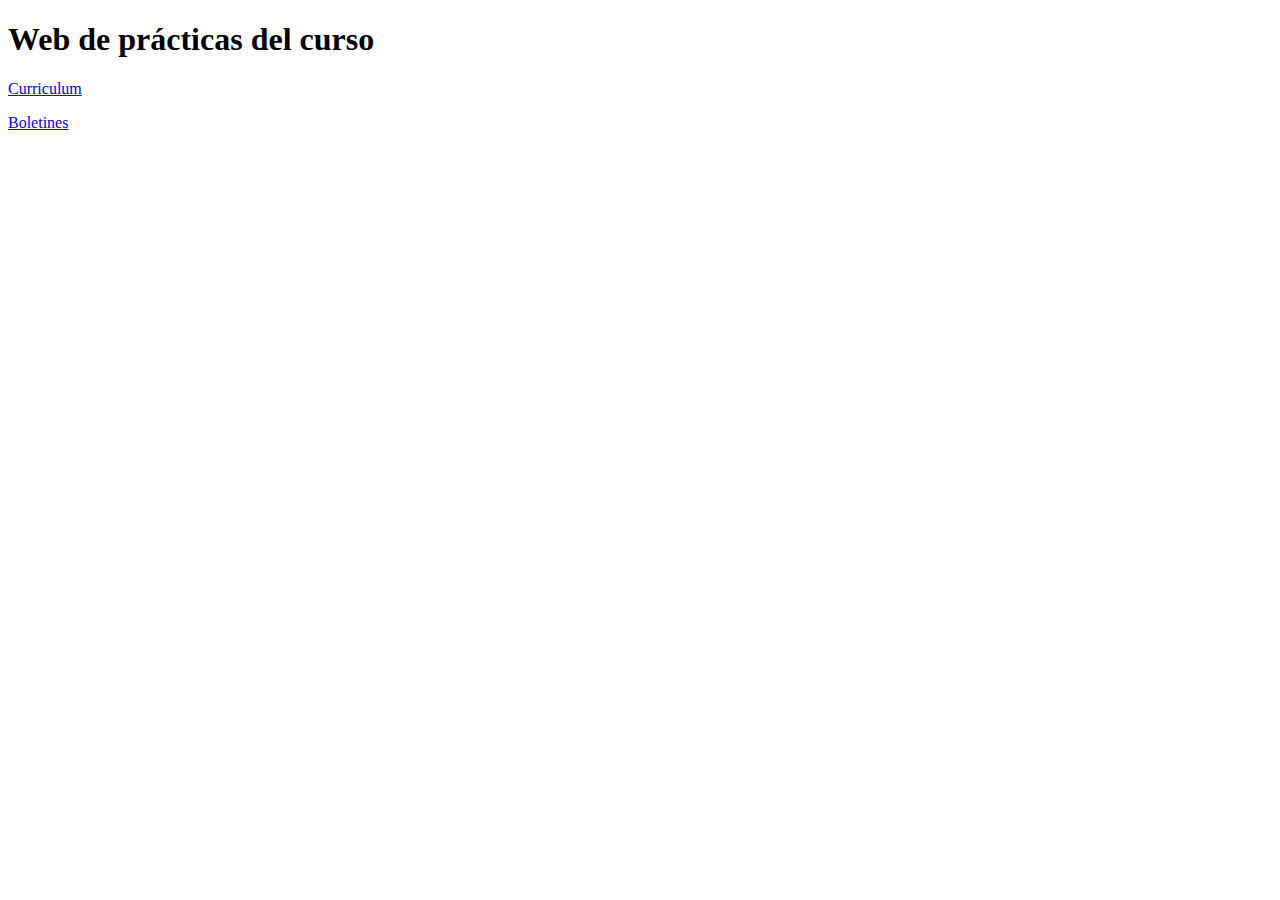
<file: index.html>
<!DOCTYPE html>
<html lang="en">

<head>
    <meta charset="UTF-8">
    <meta name="viewport" content="width=device-width, initial-scale=1.0">
    <title>Prácticas</title>
</head>

<body>
    <h1>Web de prácticas del curso</h1>
    <p><a href="cv">Curriculum</a></p>
	<p><a href="boletines">Boletines</a></p>
</body>

</html>
</file>
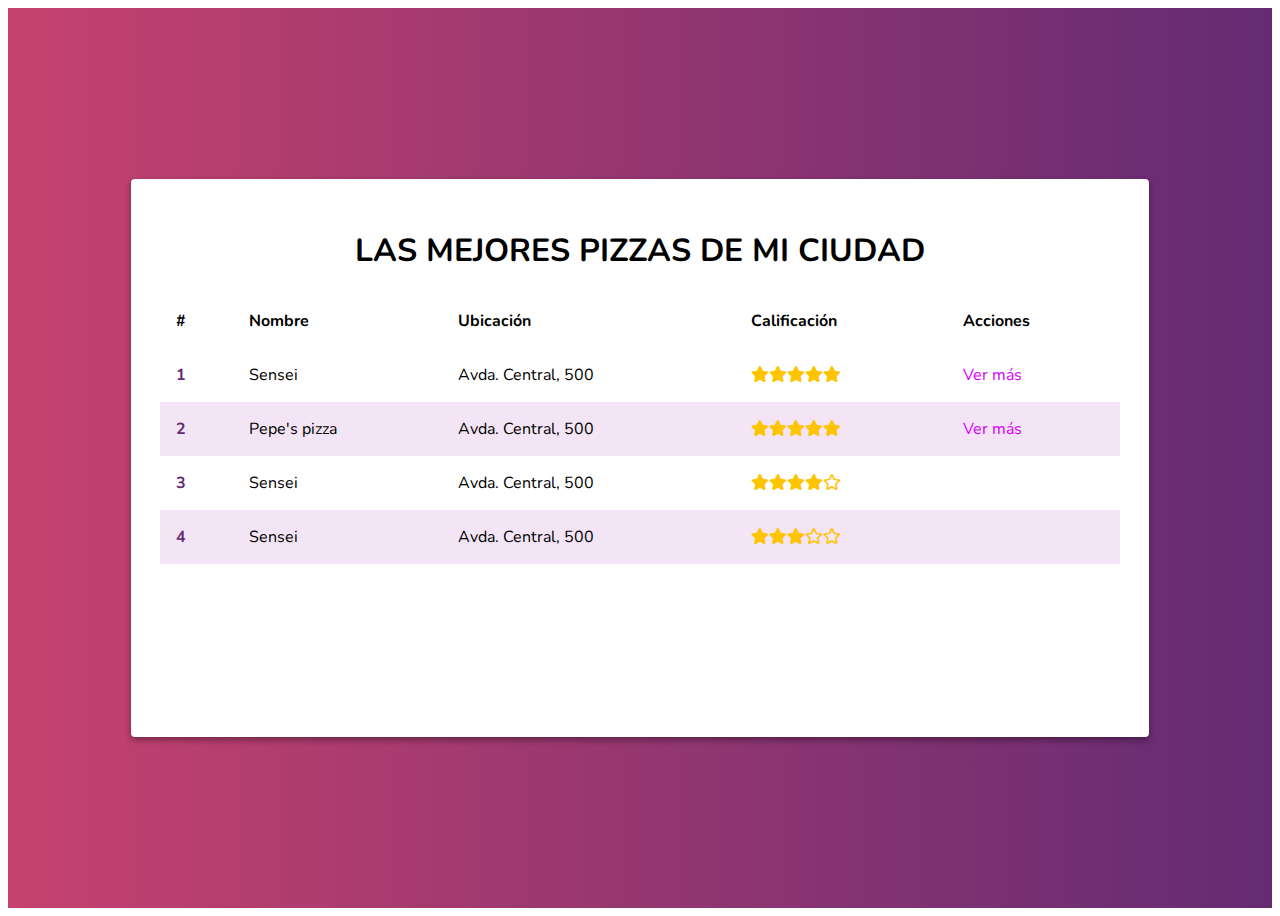
<file: boletines/index.html>
<!DOCTYPE html>
<html lang="es">

<head>
    <meta charset="UTF-8">
    <meta name="viewport" content="width=device-width,initial-scale=1.0">
    <title>Las mejores pizzas de mi ciudad</title>
    <link rel="preconnect" href="https://fonts.gstatic.com">
    <link href="https://fonts.googleapis.com/css2?family=Nunito:ital,wght@0,400;0,700;1,300&display=swap"
        rel="stylesheet">
    <link rel="stylesheet" href="https://necolas.github.io/normalize.css/8.0.1/normalize.css">
    <link rel="stylesheet" href="./font-awesome/css/all.min.css">
    <link rel="stylesheet" href="./assets/css/main.css" rel="stylesheet">
    <link rel="stylesheet" href="./assets/css/animate.css">
</head>

<body>

    <div class="container">

        <div class="content animate__animated animate__fadeInDown">

            <header>
                <h1 class="title">Las mejores pizzas de mi ciudad</h1>
            </header>
            <table class="table">
                <thead>
                    <th>#</th>
                    <th>Nombre</th>
                    <th>Ubicación</th>
                    <th>Calificación</th>
                    <th>Acciones</th>
                </thead>
                <tbody>
                    <tr>
                        <td>1</td>
                        <td>Sensei</td>
                        <td>Avda. Central, 500</td>
                        <td><i class="fas fa-star"></i><i class="fas fa-star"></i><i class="fas fa-star"></i><i
                                class="fas fa-star"></i><i class="fas fa-star"></i></td>
                        <td><a href="restaurantes/sensei.html">Ver más</a></td>
                    </tr>
                    <tr>
                        <td>2</td>
                        <td>Pepe's pizza</td>
                        <td>Avda. Central, 500</td>
                        <td><i class="fas fa-star"></i><i class="fas fa-star"></i><i class="fas fa-star"></i><i
                                class="fas fa-star"></i><i class="fas fa-star"></i></td>
                        <td><a href="restaurantes/sensei.html">Ver más</a></td>
                    </tr>
                    <tr>
                        <td>3</td>
                        <td>Sensei</td>
                        <td>Avda. Central, 500</td>
                        <td><i class="fas fa-star"></i><i class="fas fa-star"></i><i class="fas fa-star"></i><i
                                class="fas fa-star"></i><i class="far fa-star"></i></td>
                        <td></td>
                    </tr>
                    <tr>
                        <td>4</td>
                        <td>Sensei</td>
                        <td>Avda. Central, 500</td>
                        <td><i class="fas fa-star"></i><i class="fas fa-star"></i><i class="fas fa-star"></i><i
                                class="far fa-star"></i><i class="far fa-star"></i></td>
                        <td></td>
                    </tr>
                </tbody>
            </table>
        </div>

    </div>

    <script src="./javascript/main.js"></script>

</body>

</html>
</file>
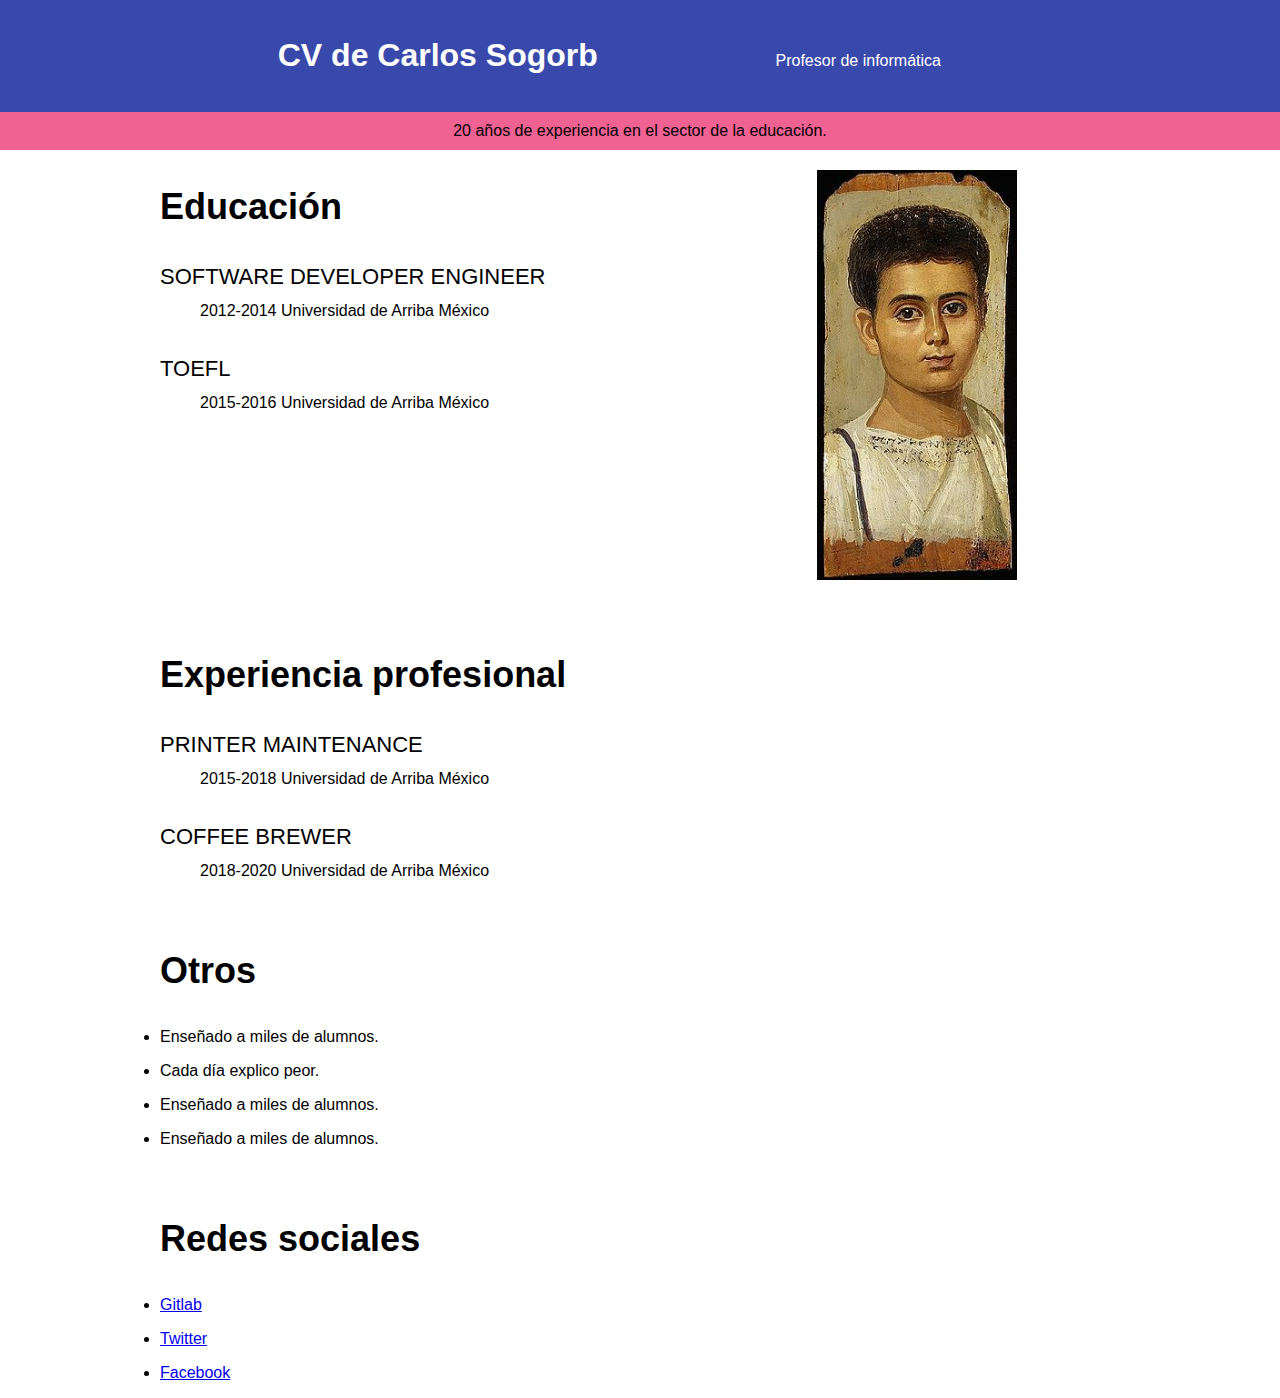
<file: cv/index.html>
<!DOCTYPE html>
<html>

<head>
    <title>CV de Carlos Sogorb</title>
    <meta charset="utf-8">
    <meta name="description" value="Carlos Sogorb es profeso de informática en el IES Son Ferrer">
</head>

<body style="font-family: Helvetica, Arial, sans-serif; margin: 0;">

    <header style="background-color: #3949ab; color: white; text-align: center;">
        <h1 style="display: inline-block; width: 400px; font-weight: bold; padding: 16px;">CV de Carlos Sogorb</h1>
        <p style="display: inline-block; width: 400px; font-weight: 200;">Profesor de informática</p>
    </header>
    <div style="background-color: #f06292; color: black; text-align: center; padding: 10px;">
        20 años de experiencia en el sector de la educación.
    </div>

    <section>
        <div style="width: 960px; margin-right: auto; 
            margin-left: auto;">
            <div>
                <div style="display: inline-block; width: 68%; vertical-align: top;">
                    <h3 style="font-size: 36px; font-weight: 700;">Educación</h3>
                    <div>
                        <dl>
                            <dt style="font-size: 22px; text-transform: uppercase; margin-bottom: 12px; 
                                margin-top: 36px;">Software Developer Engineer</dt>
                            <dd>2012-2014 Universidad de Arriba México</dd>
                            <dt style="font-size: 22px; text-transform: uppercase; margin-bottom: 12px; 
                            margin-top: 36px;">TOEFL</dt>
                            <dd>2015-2016 Universidad de Arriba México</dd>
                        </dl>
                    </div>
                </div>
                <div style="display: inline-block; width: 30%; margin-top: 20px;">
                    <img src="images/me.jpg" width="200px">
                </div>
            </div>

            <div style="margin-top: 70px">
                <h3 style="font-size: 36px; font-weight: 700;">Experiencia profesional</h3>
                <div>
                    <dl>
                        <dt style="font-size: 22px; text-transform: uppercase; margin-bottom: 12px; 
                        margin-top: 36px;">Printer maintenance</dt>
                        <dd>2015-2018 Universidad de Arriba México</dd>
                        <dt style="font-size: 22px; text-transform: uppercase; margin-bottom: 12px; 
                        margin-top: 36px;">Coffee brewer</dt>
                        <dd>2018-2020 Universidad de Arriba México</dd>
                    </dl>
                </div>
            </div>
            <div style="margin-top: 70px">
                <h3 style="font-size: 36px; font-weight: 700;">Otros</h3>
                <div>
                    <ul style="margin-top: 12px; padding: 0px;">
                        <li style="margin-top: 16px;">Enseñado a miles de alumnos.</li>
                        <li style="margin-top: 16px;">Cada día explico peor.</li>
                        <li style="margin-top: 16px;">Enseñado a miles de alumnos.</li>
                        <li style="margin-top: 16px;">Enseñado a miles de alumnos.</li>
                    </ul>
                </div>
            </div>
            <div style="margin-top: 70px">
                <h3 style="font-size: 36px; font-weight: 700;">Redes sociales</h3>
                <div>
                    <ul style="margin-top: 12px; padding: 0px;">
                        <li style="margin-top: 16px;">
                            <a href="https://gitlab.com/urielhdz" target="_blank">Gitlab</a>
                        </li>
                        <li style="margin-top: 16px;">
                            <a href="#">Twitter</a>
                        </li>
                        <li style="margin-top: 16px;">
                            <a href="#">Facebook</a>
                        </li>
                    </ul>
                </div>
            </div>
        </div>
    </section>
</body>

</html>
</file>
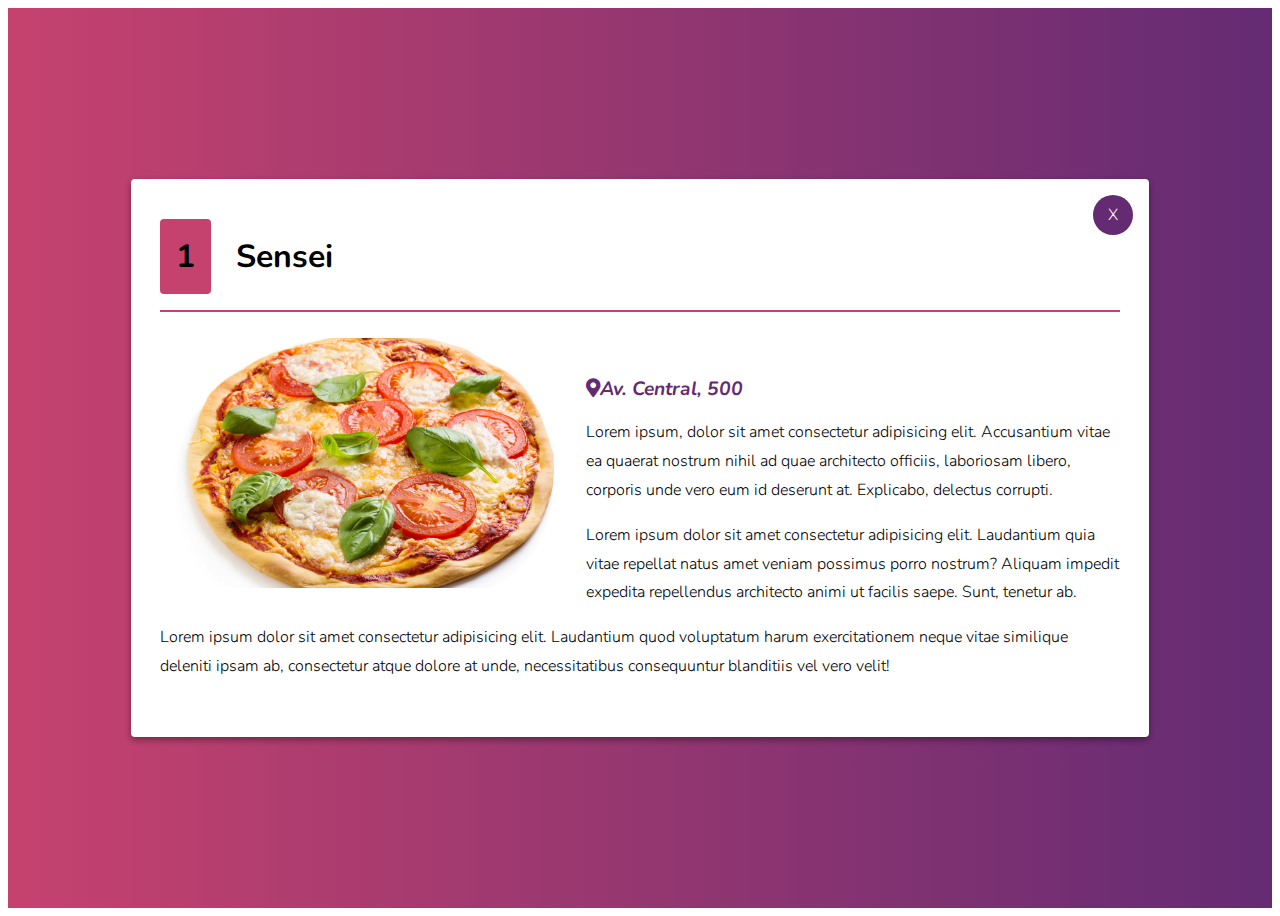
<file: boletines/restaurantes/sensei.html>
<!DOCTYPE html>
<html lang="es">

<head>
    <meta charset="UTF-8">
    <meta name="viewport" content="width=device-width,initial-scale=1.0">
    <title>Las mejores pizzas de mi ciudad</title>
    <link href="https://fonts.googleapis.com/css2?family=Nunito:ital,wght@0,400;0,700;1,300&display=swap"
        rel="stylesheet">
    <link rel="stylesheet" href="https://necolas.github.io/normalize.css/8.0.1/normalize.css">
    <link rel="stylesheet" href="../font-awesome/css/all.min.css">
    <link rel="stylesheet" href="../assets/css/main.css" rel="stylesheet">
    <link rel="stylesheet" href="../assets/css/animate.css">
</head>

<body>

    <div class="container">

        <div class="content animate__animated animate__fadeInDown">

            <div class="actions">
                <a href=".." class="close">
                    <span>X</span>
                </a>
            </div>

            <header>
                <h2 class="title-item">
                    <span class="position">1</span>
                    Sensei
                </h2>
            </header>
            <section>
                <img src="../assets/images/sensei.png" class="main-image" alt="Pizza Margarita de Sensei's">
                <div class="text">
                    <address class="address">
                        <i class="fas fa-map-marker-alt"></i>Av. Central, 500
                    </address>
                    <p class="paragraph">Lorem ipsum, dolor sit amet consectetur adipisicing elit. Accusantium vitae ea
                        quaerat nostrum
                        nihil ad quae architecto officiis, laboriosam libero, corporis unde vero eum id deserunt at.
                        Explicabo, delectus corrupti.</p>
                    <p class="paragraph">Lorem ipsum dolor sit amet consectetur adipisicing elit. Laudantium quia vitae
                        repellat natus
                        amet veniam possimus porro nostrum? Aliquam impedit expedita repellendus architecto animi ut
                        facilis saepe. Sunt, tenetur ab.</p>
                    <p class="paragraph">Lorem ipsum dolor sit amet consectetur adipisicing elit. Laudantium quod
                        voluptatum harum
                        exercitationem neque vitae similique deleniti ipsam ab, consectetur atque dolore at unde,
                        necessitatibus consequuntur blanditiis vel vero velit!</p>
                </div>
            </section>
        </div>

    </div>

    <script src="../javascript/main.js"></script>

</body>

</html>
</file>
<file: boletines/assets/css/main.css>
/*
Rosa: #C6426E
Morado: #642B73
Negro: #999
Gris: #F5F5F5
Rosa: #D500F9
*/

body{
    font-family: 'Nunito', sans-serif;
}

a{
    text-decoration: none;
    color: #D500F9;
}

a:hover{
    opacity: 0.8;
}

img{
    /* Para que la imagen no desborde el contenedor */
    max-width: 100%;
}

.title{
    text-transform: uppercase;
    text-align: center;
}

.container{
    background: #642B73;  /* fallback for old browsers */
    background: -webkit-linear-gradient(to right, #C6426E, #642B73);  /* Chrome 10-25, Safari 5.1-6 */
    background: linear-gradient(to right, #C6426E, #642B73); /* W3C, IE 10+/ Edge, Firefox 16+, Chrome 26+, Opera 12+, Safari 7+ */
    height: 100vh;
    display: flex;
    align-items: center;
    justify-content: center;
}

.content{
    max-width: 960px;
    width: 100%;
    height: 80vh;
    background-color: white;
    box-shadow: 0 3px 6px rgba(0,0,0,0.16), 0 3px 6px rgba(0,0,0,0.23);
    border-radius: 4px;
    position: relative;
    overflow: scroll;
}

.content{
    padding: 1em;
}
td{
    display: block;
    width: 100%;
}
td:nth-of-type(1){
    font-size: 1.5em;
    font-weight: bold;
    color: #642B73;
}
th{
    display: none;
}

.actions{
    position: absolute;
    top: 1em;
    right: 1em;
}

.close{
    height: 40px;
    width: 40px;
    color: white;
    border-radius: 50%;
    background-color: #642B73;
    display: inline-block;
    font-weight: 300;
    cursor: pointer;
    display: flex;
    align-items: center;
    justify-content: center;
}

.paragraph{
    line-height: 1.8em;
    font-weight: 300;
}

.fa-star{
    color:#ffc400;
}

.table{
    width: 100%;
    border-spacing: 0;
}

.table th, .table td{
    padding: 1em;
    text-align: left;
}

.table tr:nth-child(even){
    background-color: #f3e5f5;
}

.title-item{
    border-bottom: 2px solid #C6426E;
    padding-bottom: 1em;
    font-size: 2em;
}

.address{
    font-weight: bold;
    color: #642B73;
    font-size: 1.2em;
    margin-top: 2em;
    display: inline-block;
}

.main-image{
    float: left;
    margin-right: 1em;
    height: 250px;
}

.position{
    background-color: #C6426E;
    padding: 0.5em;
    border-radius: 4px;
    margin-right: 0.5em;
}

@media (min-width: 900px){
    th{
        display: table-cell;
    }
    td{
        width: auto;
        display: table-cell;
    }
    td:nth-of-type(1){
        font-size: 1em;
    }
    .content{
        padding: 1.8em;
    }
}

@media (min-height: 550px){
    .content{
        height: 500px;
    }
}
</file>
